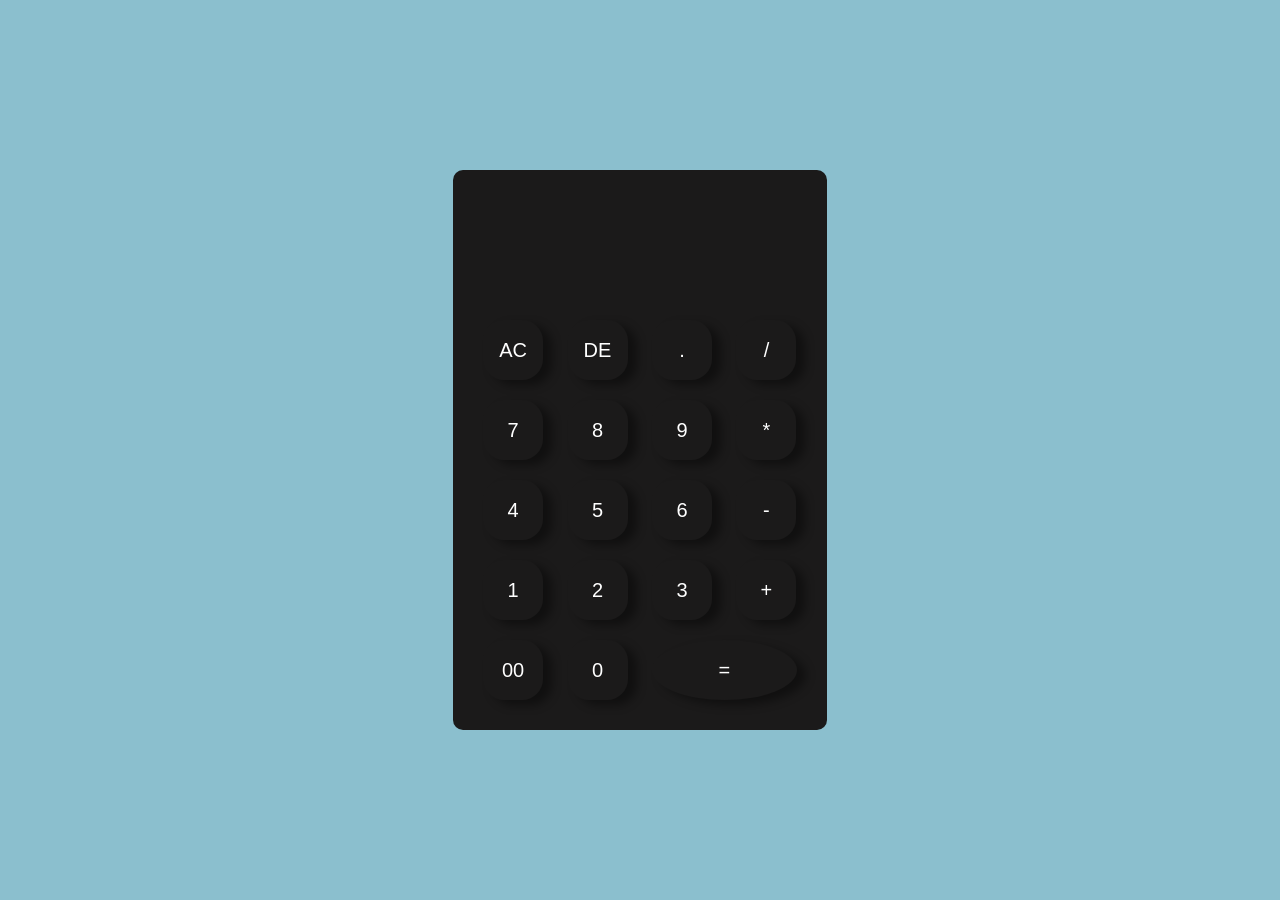
<file: Calculator/Calculator.html>
<!DOCTYPE html>
<html lang="en">
<head>
    <meta charset="UTF-8">
    <meta name="viewport" content="width=device-width, initial-scale=1.0">
    <title>Devansh's Calculator</title>
    <link rel="stylesheet" href="style.css">
    <script src="script.js"></script>
</head>
<body>
    <div class="container">
        <div class="calculator">
          <form>
            <div class="display">
              <input type="text" name="display">
            </div>
            <div>
              <input type="button" value="AC" class="buttons">
              <input type="button" value="DE" class="buttons">
              <input type="button" value="." class="buttons">
              <input type="button" value="/" class="buttons">
            </div>
            <div>
              <input type="button" value="7" class="buttons">
              <input type="button" value="8" class="buttons">
              <input type="button" value="9" class="buttons">
              <input type="button" value="*" class="buttons">
            </div>
            <div>
              <input type="button" value="4" class="buttons">
              <input type="button" value="5" class="buttons">
              <input type="button" value="6" class="buttons">
              <input type="button" value="-" class="buttons">
            </div>
            <div>
              <input type="button" value="1" class="buttons">
              <input type="button" value="2" class="buttons">
              <input type="button" value="3" class="buttons">
              <input type="button" value="+" class="buttons">
            </div>
            <div>
              <input type="button" value="00" class="buttons">
              <input type="button" value="0" class="buttons">
              <input type="button" value="=" class="equal">
            </div>
          </form>
        </div>
      </div>
</body>
</html>
</file>
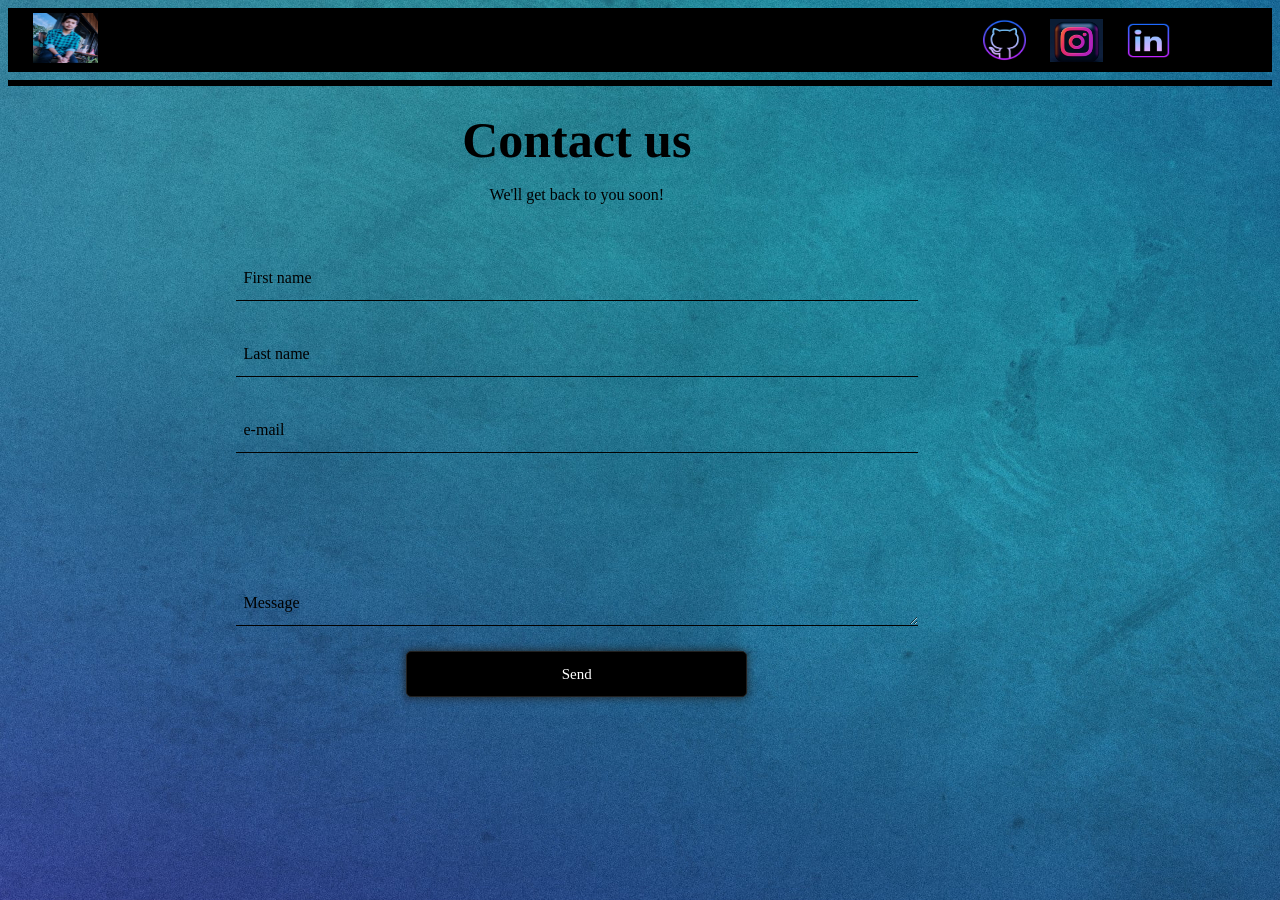
<file: Portfolio/contact.html>
<html>
<head>
    <meta charset="UTF-8">
    <style>
        body {
            background-image: url("Pictures/back.jpg");
        }

        main {

            display: flex;
            flex-direction: column;
            align-items: center;
            justify-content: center;
            width: 90%;
            margin: 0 0;
        }

        .title {
            font-size: 50px;
            font-weight: bold;
            padding: 1.5% 0;
        }

        .title-info {
            padding-bottom: 2%;
        }

        .form {
            display: flex;
            flex-direction: column;
            width: 60%;
            padding: 2%;
        }

        .input-group,
        .textarea-group {
            padding: 1% 0;
        }

        input,
        textarea {
            color: inherit;
            width: 100%;
            background-color: transparent;
            border: none;
            border-bottom: 1px solid #010101;
            padding: 1.5%;
            font-size: 20px;
        }

        input:focus,
        textarea:focus {
            background-color: transparent;
            outline: transparent;
            border-bottom: 2px solid black;
        }

        input::placeholder,
        textarea::placeholder {
            color: transparent;
        }

        label {
            color: black;
            position: relative;
            left: 0.5em;
            top: -2em;
            cursor: auto;
            transition: 0.3s ease all;
        }

        input:focus~label,
        input:not(:placeholder-shown)~label {
            top: -4em;
            color: white;
            font-size: 15px;
        }

        textarea:focus~label,
        textarea:not(:placeholder-shown)~label {
            top: -10.5em;
            color: white;
            font-size: 15px;
        }

        .button-div {
            display: flex;
            justify-content: center;
            color: white;
        }

        button {
            padding: 2%;
            width: 50%;
            border: 1px solid;
            border-color: #212121;
            border-radius: 5px;
            font-family: inherit;
            font-size: 15px;
            font-size: 18px;
            background-color: black;
            color: inherit;
            box-shadow: 0 0 10px #212121;
        }

        button:hover {
            background-color: #424242;
            color: white;
            cursor: pointer;
        }

        button {
            font-size: 15px;
        }
    </style>
</head>

<body>
    <nav class="navbar" style="background-color: black;margin: 0 0;">
        <div class="account" style="margin-left: 20px;">
            <img src="Pictures/devansh.jpg" alt="Devansh" style="height: 50px;width: 65px;border: 5px solid black;">
            <a href="https://github.com/Devansh-Khetarpal" target="_blank"><img class="social-media-img"
                    src="Pictures/github.png" alt="GitHub" style="height: 43px;width: 53px; margin-left: 70%;margin-bottom: 6px;"></a>
            <a href="https://www.instagram.com/devansh_khetarpal/"><img class="social-media-img"
                    src="Pictures/insta.jpg" alt="Instagram" style="height: 43px;width: 53px;margin-left: 15px;margin-bottom: 6px;"></a>
            <a href="https://www.linkedin.com/in/devansh-khetarpal-9a8459244/" target="_blank"><img class="social-media-img"
                    src="Pictures/linkedin.png" alt="LinkedIn" style="height: 43px;width: 53px; margin-left:15px;margin-bottom: 6px;"></a>
        </div>
    </nav>
    <hr style="border:3px solid black;">
    <main>
        <div class="title">Contact us</div>
        <div class="title-info">We'll get back to you soon!</div>

        <form action="" method="" class="form" onsubmit="sendEmail();reset();return false">
            <div class="input-group">
                <input type="text" name="first_name" id="first-name" placeholder="First name">
                <label for="first-name">First name</label>
            </div>

            <div class="input-group">
                <input type="text" name="last_name" id="last-name" placeholder="Last Name">
                <label for="last-name">Last name</label>
            </div>

            <div class="input-group">
                <input type="email" name="e-mail" id="e-mail" placeholder="e-mail">
                <label for="e-mail">e-mail</label>
            </div>

            <div class="textarea-group">
                <textarea name="message" id="message" rows="5" placeholder="Message"></textarea>
                <label for="message">Message</label>
            </div>

            <div class="button-div">
                <button type="submit">Send</button>
            </div>
        </form>
    </main>
</body>
</html>
</file>
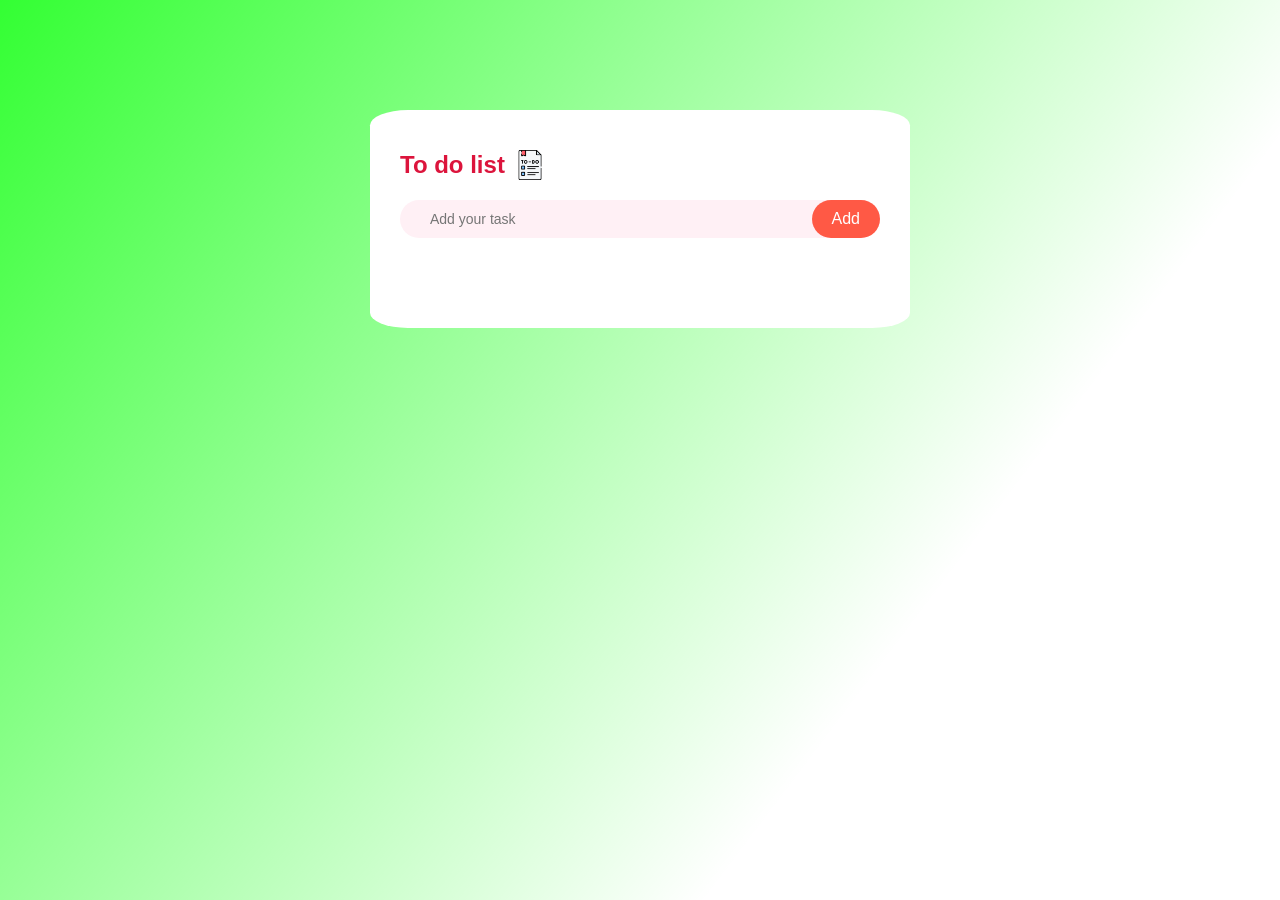
<file: To Do List/To_do_list.html>
<!DOCTYPE html>
<html lang="en">
<head>
    <meta charset="UTF-8">
    <meta name="viewport" content="width=device-width, initial-scale=1.0">
    <link rel="stylesheet" href="style.css" >
    <title>To Do List</title>
</head>
<body>
    <div class="container">
        <div class="to_do_list">
            <h2>To do list<img src="images\to do list.png" alt="to do list"></h2>
            <div class="row">
                <input type="text" class="input" id="input-box" placeholder="Add your task">
                <button class="button" onclick="addTask()">Add</button>
            </div>
            <ul id="list-container">
                <!-- <li class="checked">Task 1</li>
                <li>Task 2</li>
                <li>Task 3</li> -->
            </ul>
        </div>

    </div>
    <script src="script.js">
    </script>
</body>
</html>
</file>
<file: Calculator/style.css>
*{
    margin: 0;
    padding: 0;
    font-family:sans-serif;
    box-sizing: border-box;
}
.container{
    width: 100%;
    height: 100vh;
    background: #8bbfce;
    display: flex;
    align-items: center;
    justify-content: center;
}
.calculator{
    background: #1b1a1a;
    padding: 20px;
    border-radius: 10px;
}
.calculator form input{
    border: 0;
    outline: 0;
    width: 60px;
    height: 60px;
    border-radius: 10px;
    box-shadow: -8px -8px 15px rgba(255,255,255,0),9px 5px 10px rgba(0, 0, 0, 0.4);
    background: transparent;
    font-size: 20px;
    color: white;
    cursor: pointer;
    margin: 10px;
}
form .display{
    display: flex;
    justify-content: flex-end;
    margin: 20px 0;
}
form .display input{
    text-align: right;
    flex: 1;
    font-size: 45px;
    box-shadow: none;
}
form input.equal{
    width: 145px;
    border-radius: 50%;
}
form input.operator{
    color:white;
    
}
form input.buttons
{
    border-radius: 35%;
}
</file>
<file: To Do List/style.css>
*
{
    margin: 0;
    padding: 0;
    box-sizing: border-box;
    font-family: 'Popins', sans-serif;
    /* text-align: center; */
}
.container
{
    width: 100%;
    min-height: 100vh;
    background:linear-gradient(127deg, rgba(0,255,0,.8), rgba(0,255,0,0) 70.71%);
    padding : 10px;
}
.to_do_list{
    width:100%;
    max-width: 540px;
    margin: 100px auto 20px;
    background: white;
    padding: 40px 30px 70px;
    border-radius: 7%;
}
.to_do_list h2{
    color:#DC143C;
    display:flex;
    align-items: center;
    margin-bottom: 20px;
}
.to_do_list h2 img{
    width: 30px;
    margin-left: 10px;
}
.row {
    width: auto;
    display: flex;
    align-items: center;
    background: #FFF0F5;
    border-radius: 30px;
    padding-left: 20px;
    margin-bottom: 20px;
}
.input {
    flex: 1;
    border: none;
    outline: none;
    background: transparent;
    padding: 10px;
    font-size: 14px; 
}
.button {
    border: none;
    outline: none;
    padding: 10px 20px;
    background: #ff5945;
    font-size: 16px;
    cursor: pointer;
    border-radius: 40px; 
    color: white; 
}
ul li
{
    list-style: none;
    font-size: 17px;
    padding: 12px 8px 12px 50px;
    user-select:none;
    cursor: pointer;
    position: relative;
}
ul li::before
{
    content: '';
    position: absolute;
    height: 28px;
    width: 28px;
    border-radius: 50%;
    background-image:url(images/unchecked.png);
    background-size: cover;
    background-position: center;
    top: 12px;
    left: 8px;

}
ul li.checked
{
    color: #555;
    text-decoration: line-through;
}
ul li.checked::before
{
    background-image:url(images/checked.png);
}
ul li span
{
    position: absolute;
    right: 0;
    top: 5px;
    width: 40px;
    height: 40px;
    font-size: 22px;
    color: #555;
    line-height: 40px;
    text-align: center;
    border-radius: 50%;
}
ul li span:hover
{
    background: #edeef0;
}
</file>
